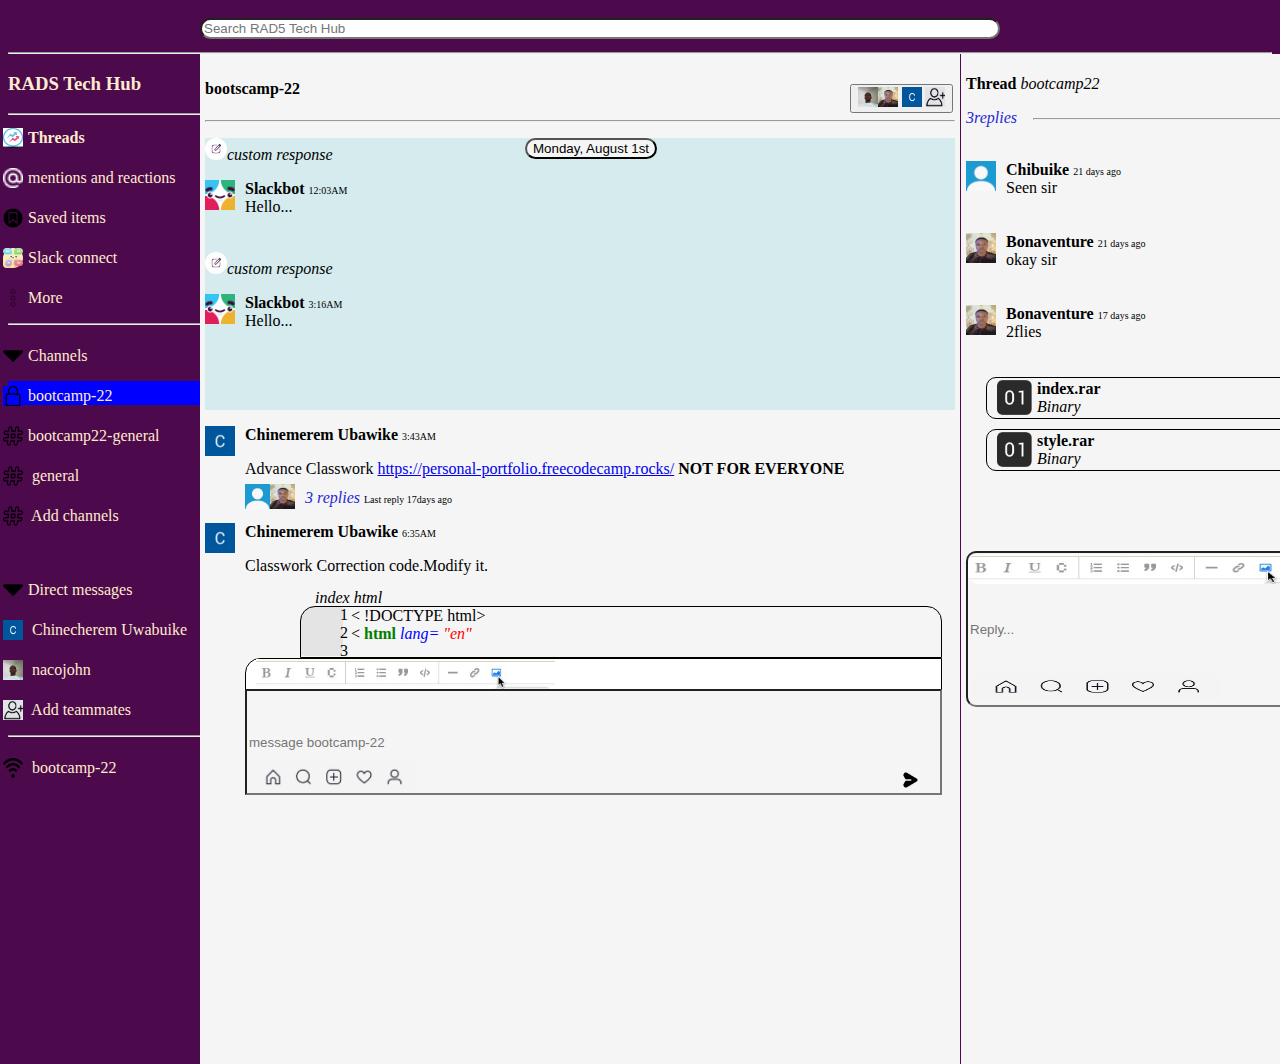
<file: captone1/index.html>
<!DOCTYPE html>
<html>
    <head>
        <title>CAPTONE PROJECT</title>

        <link rel="stylesheet" href="style.css">
        
    </head>

    <body>
        <input type="search" class="search" placeholder="Search RAD5 Tech Hub">
       <br><br>
        <hr
        >
        <section id="content">

        <div class="menu">

            <h3>RADS Tech Hub</h3>
            <hr>
           <b> <img src="trends.jpg" class="logo" alt="pixel">Threads</b>

           <p><img src="Vector (1).png" class="logo" alt="pixel">mentions and reactions</p>
            <p> <img src="save.png " class="logo" alt="pixel">Saved items</p>
           <p> <img src="slack.png" class="logo" alt="pixel">Slack connect</p>
           <p><img src="more.png" class="logo" alt="pixel">More</p>
           <hr>

          <p> <img src="sort-down.png" class="logo" alt="pixel">Channels</p> 
          <p class="boot"> <img src="lock.png" class="boot1" alt="pixel">bootcamp-22</p>
          <p><img src="hashtag.png" class="logo" alt="pixel">bootcamp22-general</p>
          <p><img src="hashtag.png" class="logo" alt="pixel"> general</p>
          <p><img src="hashtag.png" class="logo" alt="pixel"> Add channels</p>
          <br>
          <p><img src="sort-down.png" class="logo" alt="pixel">Direct messages</p>
          <p><img src="neche.png" class="logo" alt="pixel">  Chinecherem Uwabuike</p>
          <p><img src="nnanna.jpg" class="logo" alt="pixel">  nacojohn</p>
          <p><img src="add.jpg " class="logo" alt="pixel">   Add teammates</p>
          <hr>
          <p> <img src="wifi.png" class="logo" alt="pixel"> bootcamp-22</p>

        </div>

        </section>

        <section id="chats">
            <h4>bootscamp-22</h4>
            <button class="photos"><img src="nnanna.jpg" class="pix"><img src="bonaventure.jpg" class="pix"> <img src="neche.png" class="pix"> <img src="add.jpg" class="pix"></button>
            <hr>
            <div class="bot">
            <button class="date">Monday, August 1st</button>

            <p><img src="Group.png"  class="pencil" alt="pixel"><i>custom response</i></p>
            <img src="bot.png" class="ID" alt="pixel"> <p class="response"><b>Slackbot</b>
                <small>12:03AM</small><br>
            Hello...</p>

            <div class="bot2">
             <p><img src="Group.png"  class="pencil" alt="pixel"><i>custom response</i></p>
            <img src="bot.png" class="ID" alt="pixel"> <p class="response"><b>Slackbot</b>
                <small>3:16AM</small><br>
            Hello...</p>
            </p>
            </div>
            </div>

            <div>
                <img src="neche.png" class="ID" alt="pixel"> <p class="response"><b>Chinemerem Ubawike</b> <small>3:43AM</small></p>
                <P class="response">Advance Classwork <a href="https://personal-portfolio.freecodecamp.rocks/">https://personal-portfolio.freecodecamp.rocks/</a> <b>NOT FOR EVERYONE</b></P>
                <p><img src="blank.png" class="passport"><img src="bonaventure.jpg" class="passport"> </p>

                <p  id="replies"><i class="reply">3 replies</i> <small>Last reply 17days ago</small></p>


                <div class="reply2">
                <P><img src="neche.png" class="ID" alt="pixel"></P>                        <p class="response"><b>Chinemerem Ubawike</b> <small>6:35AM</small></p>
                <P class="response">Classwork Correction code.Modify it.</P> <br>

                <i class="code">  index html </i> <br>
                </div>
            </div>

        </section>
        
        <section id="message">

            <div>

            <ul  class="number">
                <li>1</li>
                <li>2</li>
                <li>3</li>
            </ul>

            </div>

            <div>
                
               
                <ol class="list">
                    <li class="in"> < !DOCTYPE html>

                    <li class="in">  < <b style="color:green ;">html</b> <i style="color:blue ;"> lang= </i>  <i style="color:red ;">"en"</i></li>

                    <li></li>
                </ol>
            </div>
                <div class="icons">
                    <img src="image-button.jpg" alt="pix" class="bold">
                    
                    
            </div>
               <input type="text" class="chat" placeholder="message bootcamp-22">
               <img src="icons.jpg" alt="pix" class=" low-icons">
               <img src="send.png" alt="pix" class="send1">
            <div>
                
            </div>
        </section>

        <section id="thread">
        <div>
                <div>
                <p><b>Thread</b> <i>bootcamp22</i></p>
                <p><i class="reply">3replies</i><hr class="line"></p>
                </div>

             <div>   
            <img src="blank.png" class="ID" alt="pixel"> <p class="response"><b>Chibuike</b>
                <small>21 days ago</small><br>
            Seen sir</p>
             </div>

             <div class="comment">
            <img src="bonaventure.jpg" class="ID" alt="pixel"> <p class="response"><b>Bonaventure</b>
                <small>21 days ago</small><br>
            okay sir</p>
             </div>
        </div>

             <div class="comment3">
            <img src="bonaventure.jpg" class="ID" alt="pixel"> <p class="response"><b>Bonaventure</b>
                <small>17 days ago</small><br>
            2flies</p>

            </div>
                                                   
            <div class="zip">
                <img src="01icon.png" alt="pix" class="noicon">
                <p class="index"> <b> index.rar</b><br> <i>Binary</i></p>
            </div>

                <div class="zip2">
                    <img src="01icon.png" alt="pix" class="noicon">
                    <p class="index"> <b> style.rar</b><br> <i>Binary</i></p>
                </div>

          
            <div>
                <img src="image-button.jpg" alt="pix" class="bold2">
                <input type="text" class="chats2" placeholder="Reply... ">

                <img src="send.png" alt="pix" class="send">
            </div>
               <img src="icons.jpg" alt="pix" class="low-icons2">
            


    
        </section>
    </body>
</html>
</file>
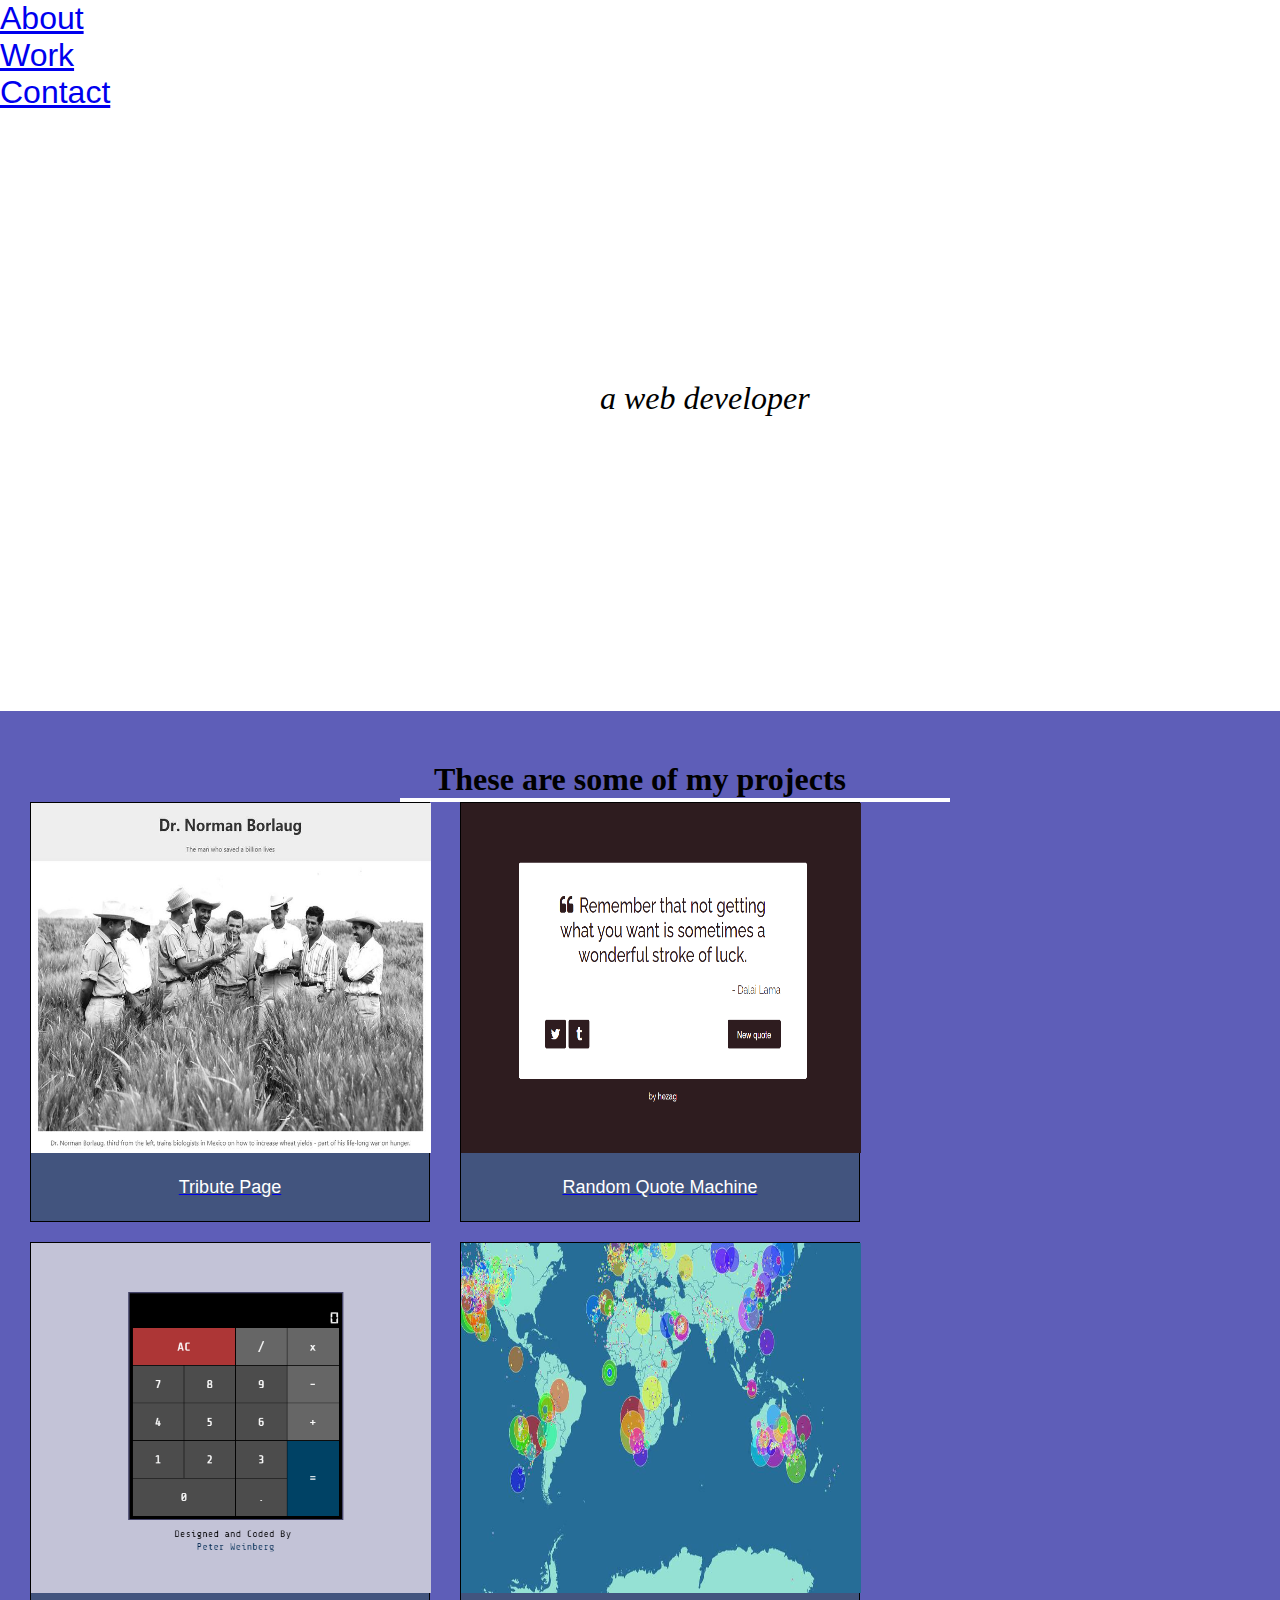
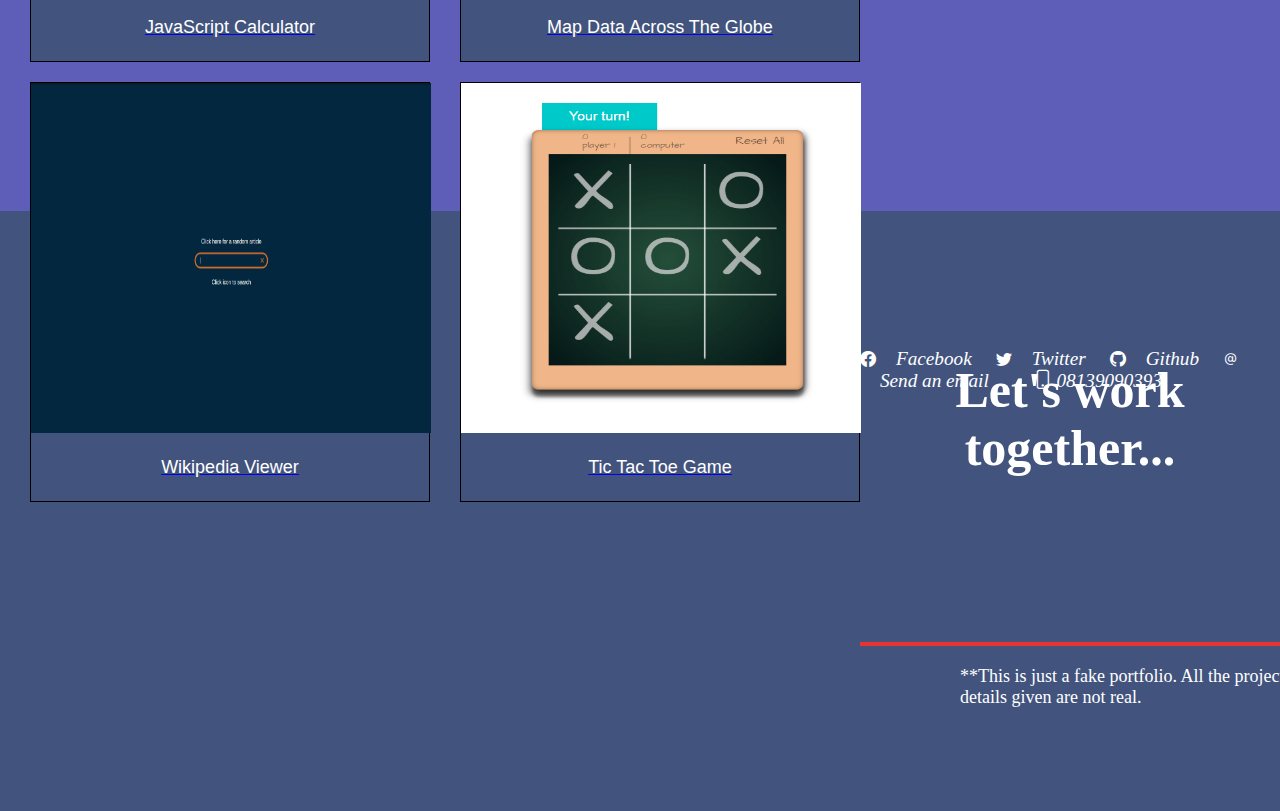
<file: classwork10/index.html>
<!DOCTYPE html>
<html lang="en">
<head>
    <meta charset="UTF-8">
    <meta http-equiv="X-UA-Compatible" content="IE=edge">
    <meta name="viewport" content="width=device-width, initial-scale=1.0">
    <title>My Profile</title>
    <!-- CSS only -->
<link href="https://cdn.jsdelivr.net/npm/bootstrap@5.2.0/dist/css/bootstrap.min.css" rel="stylesheet" integrity="sha384-gH2yIJqKdNHPEq0n4Mqa/HGKIhSkIHeL5AyhkYV8i59U5AR6csBvApHHNl/vI1Bx" crossorigin="anonymous">
<link rel="stylesheet" href="https://cdn.jsdelivr.net/npm/bootstrap-icons@1.9.1/font/bootstrap-icons.css">

<link rel="stylesheet" href="style.css">
</head>

<body>
  
    <ul class="nav justify-content-end bg-danger link-light fixed-top">
        <li class="nav-item">
          <a class="nav-link active  link-light" aria-current="page" href="#">About</a>
        </li>
        <li class="nav-item">
          <a class="nav-link link-light" href="#">Work</a>
        </li>
        <li class="nav-item">
          <a class="nav-link link-light" href="#">Contact</a>
        
      </ul>

  

      <div  class="bg-dark">
        <h1 class=" name text-white">Hey I Am Antimorale</h1>
        <i class="position text-danger">a web developer</i>

      </div>

      <section class="main">
        <h1 class="projects text-white" >These are some of my projects</h1>
        <hr class="line">

        <div class="container-fluid">
          <div class="first-div" id="div2">
            <a href="#"><img src="tribute.jpg" alt="pix" id="img" width="400px" height="350px"><p id="tags">Tribute Page</p></a>

          </div>

          <div class="sec-div" id="div2">
            <a href="#"><img src="random-quote-machine.png" alt="pix" id="img" width="400px" height="350px"><p id="tags">Random Quote Machine</p></a>

        </div>

          <div class="third-div" id="div2">
            <a href="#"><img src="calc.png" alt="pix" id="img" width="400px" height="350px"><p id="tags">JavaScript Calculator</p></a>

          </div>

          <div class="fourth-div" id="div2">
            <a href="#"><img src="map.jpg" alt="pix" id="img" width="400px" height="350px"><p id="tags">Map Data Across The Globe</p></a>

          </div>

          <div class="fifth-div" id="div2">
            <a href="#"><img src="wiki.png" alt="pix" id="img" width="400px" height="350px"><p id="tags">Wikipedia Viewer</p></a>

          </div>

          <div class="sixth-div" id="div2">
            <a href="#"><img src="tic-tac-toe.png" alt="pix" id="img" width="400px" height="350px"><p id="tags">Tic Tac Toe Game</p></a>

          </div>

          <button type="button" class="btn btn-outline-danger"><a href="#" class="show-link">Show All > </a> </button>

        </div>

      </section>

      <footer class="foot">
        <h1 class="quote">Let's work together...</h1>
        <i class="ques">How do you take your coffee?</i> 

        <div class="container">
          <i class="bi bi-facebook position-relative"><a href="#"  class="icon">Facebook</a></i>

        <i class="bi bi-twitter position-relative"><a href="https://twittter.com/camilllus_danie?s=09"  class="icon">Twitter</a></i>

        <i class="bi bi-github position-relative"><a href="https://antimorale30.github.io" class="icon">Github</a></i>

        <i class="bi bi-at position-relative"><a href="https://camillusdanilla70@gmail.com"  class="icon">Send an email</a></i>

        <i class="bi bi-phone icon position-relative"> 08139090393</i>

        </div>

        <hr class="divider">

        <p class="closing">**This is just a fake portfolio. All the projects and contact details given are not real.</p>

        <p class="copy">© Created for freeCodeCamp </p>

        

      </footer>

 
        
      
</body>
</html>
</file>
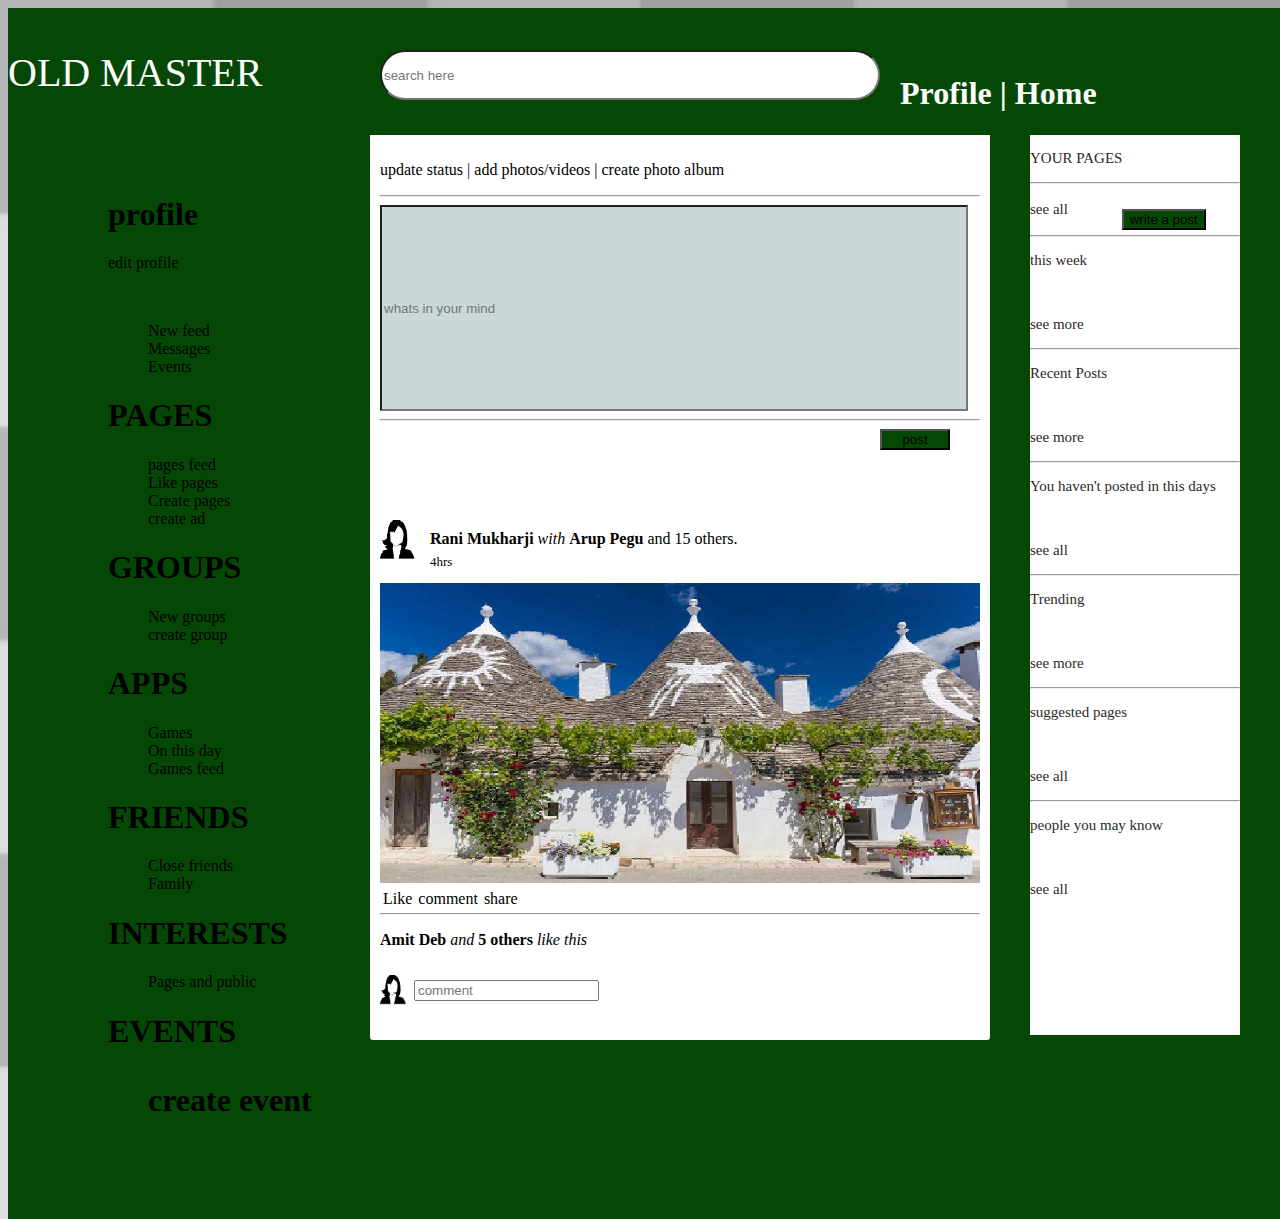
<file: classwork9/index.html>
<!DOCTYPE html>
<html>
    <head>
        <title>https://miniyadav1.github.io/restaurant/facebook1/</title>

        <link rel="stylesheet" href="style.css">
    </head>

    <body>
      <div class="head">
        <p class="old">OLD MASTER</p>
        

        <input type="search" class="searchbox" placeholder="search here">
      <div class="profile"><h1>Profile | Home</h1></div>



      <section id="first">
        <div>
          <h1>profile</h1>
          <p>edit profile</p><br>
        <ul>
          <li>New feed</li>
          <li>Messages</li>
          <li>Events</li>
        </ul>


          <h1>PAGES</h1>
        <ul>
          <li>pages feed</li>
          <li>Like pages</li>
          <li>Create pages</li>
          <li>create ad</li>
        </ul>


          <h1>GROUPS</h1>

        <ul>
          <li>New groups</li>
          <li>create group</li>
        </ul>



          <h1>APPS</h1>
        <ul>
          <li>Games</li>
          <li>On this day</li>
          <li>Games feed</li>
        </ul>

          <h1>FRIENDS</h1>
        <ul>
          <li>Close friends</li>
          <li>Family</li>
        </ul>

          <h1>INTERESTS</h1>
        <ul>
          <li>Pages and public</li>
        </ul>

          <h1>EVENTS<h1>
        <ul>
          <li>create event</li>
        </ul>

        </div>

      </section>

      <section id="second">

        <div class="mind">
          <p>update status | add photos/videos | create photo album</p><hr>
          
         
          <input type="text" class="text" placeholder="whats in your mind"><hr>
          

          <button class="post">post</button>

        </div>


        <div id="rani">
          <img src="girl.png" alt="girl" class="girl">
          <p class="name"><b>Rani Mukharji </b>  <i>with</i> <b>Arup Pegu</b> and 15 others. </p>

          <p class="time">4hrs</p>

          <img src="house.png" alt="house" class="house">
          <br>

          <p id="like">Like</p>
          <P id="comment">comment</P>
          <p id="share">share</p><br>
          <hr>

          <p><b>Amit Deb</b> <i>and</i> <b>5 others </b><i>like this</i></p>

          <img src="girl.png" alt="girl" class="girl2">

          <input type="text" class="reply" placeholder="comment">

        
        </div>

      </section>


      <section id="third">

        <p>
          YOUR PAGES
        </p><hr>


        <p>see all <button class="write">write a post </button></p>
        <hr>
         <p>this week</p><br> 
         <p>see more</p>

         <hr>

         <p>Recent Posts</p><br>

         <p>see more</p>
         <hr>
         <p>You haven't posted in this days</p><br>

         <p> see all</p>
         <hr>

         <p>Trending</p><br>

         <p>see more</p><hr>


         <p>suggested pages</p><br>

         <p>see all</p>
         <hr>

         <p>people you may know</p><br>

         <p>see all</p>


      </section>
    </body>
</html>
</file>
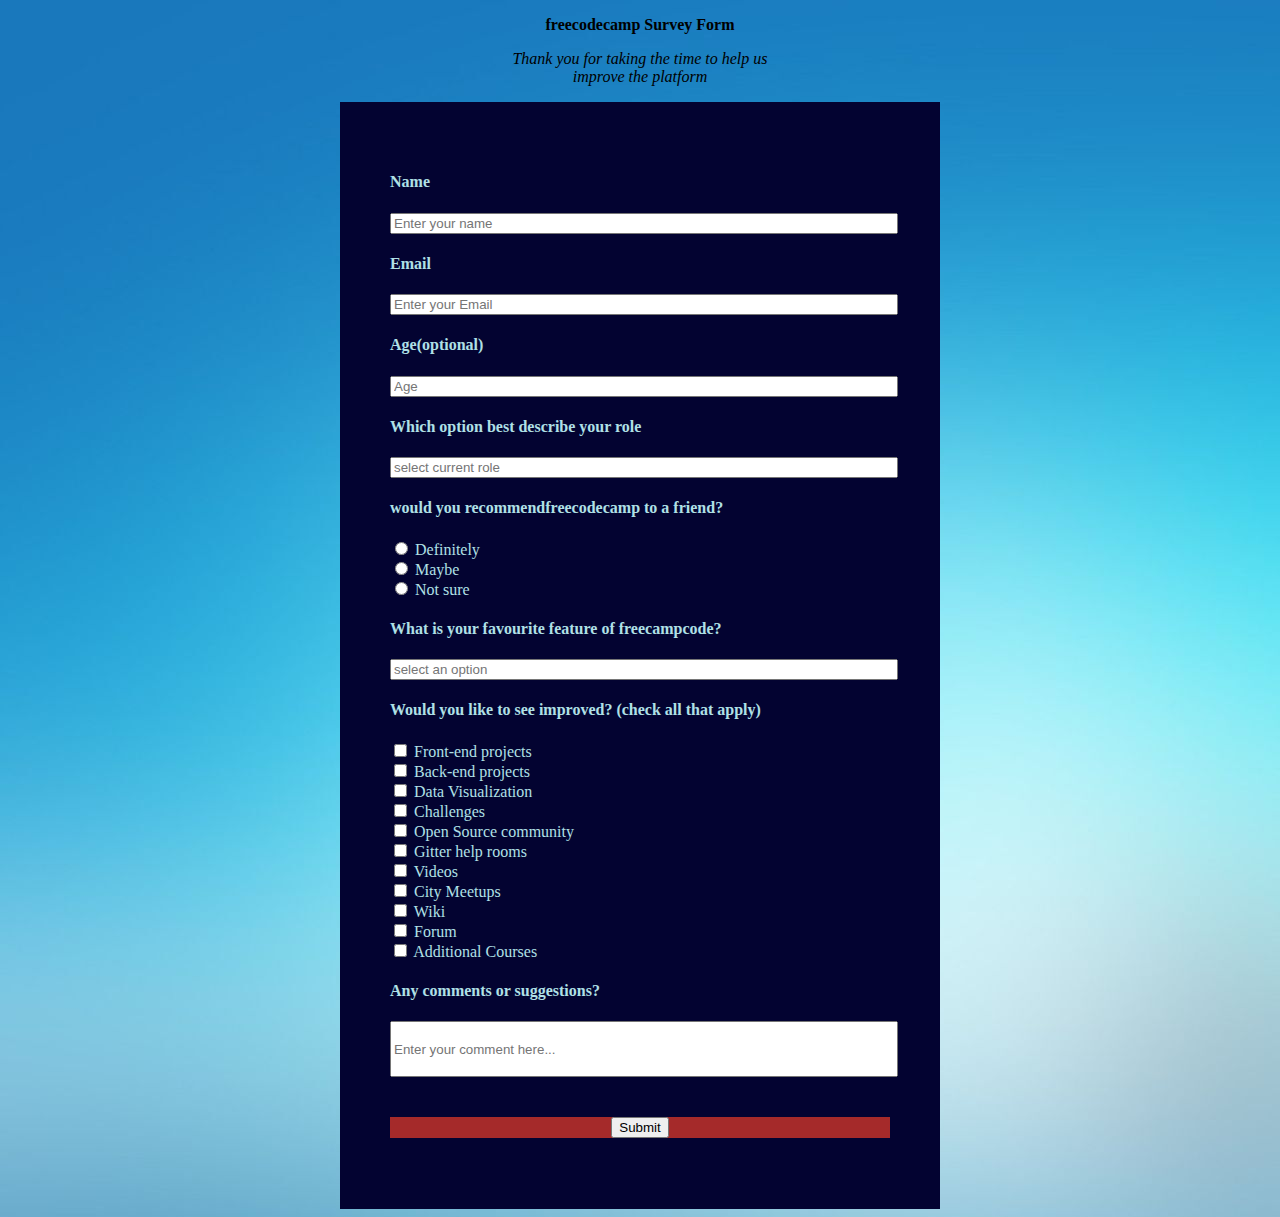
<file: form/form.html>
<!DOCTYPE html>
<html>
    <head>
        <link rel="stylesheet" href="form.css">

        <title>Form</title>
    </head>

    <body>
<div class=" head">
        <p><b>freecodecamp Survey Form</b></p>
        <p><i>Thank you for taking the time to help us <br> improve the platform</i></p>

</div>
        <section>
        <form action="">
            <div class="top">
           <h4><label for="fullname"> Name</label></h4> 
            <input type="text" id="Name" name="name" placeholder="Enter your name"><br>

            <h4><label for="Email">Email</label></h4>
            <input type="Email" id="Email" name="Email" placeholder="Enter your Email"><br>

           <h4> <label for="Age">Age(optional)</label></h4>
            <input type="number" id="Age" name="Age" placeholder="Age"><br>

           <h4> <label for="which option">Which option best describe your role</label></h4>
            <input type="Which option" id="opt" name="which opt" placeholder="select current role"><br>
    
            </div>
          <h4 class="que">would you recommendfreecodecamp to a friend?</h4>
            <input type="radio" id="1st" name="ques">
            <label for="definitely">Definitely</label><br>

           <input type="radio" id="2nd" name="ques">
            <label for="maybe"> Maybe</label><br>

            <input type="radio" id="3rd" name="ques">
            <label for="Not sure">Not sure</label><br>

            <label for="select"><h4>What is your favourite feature of freecampcode?</h4></label>
            <input type="text" id="norm" name="norm" placeholder="select an option"><br>
            <div>
            <h4> Would you like to see improved? (check all that apply)</h4> 
            <input type="checkbox" name="opt" id="frontend">
            <label for="frontend" >Front-end projects</label><br>

            <input type="checkbox" name="opt" id="backend">
            <label for="backend"> Back-end projects</label><br>

            <input type="checkbox" name="opt" id="data">
            <label for="data">Data Visualization</label><br>

            <input type="checkbox" name="opt" id="challenges">
            <label for="challenges">Challenges</label><br>

            <input type="checkbox" name="opt" id="open">
            <label for="open">Open Source community</label><br>

            <input type="checkbox" name="opt" id="gitter">
            <label for="gitter">Gitter help rooms</label><br>

            <input type="checkbox" name="opt" id="videos">
            <label for="videos">Videos</label><br>

            <input type="checkbox" name="opt" id="city">
            <label for="city"> City Meetups</label><br>

            <input type="checkbox" name="opt" id="wiki">
            <label for="wiki">Wiki</label><br>

            <input type="checkbox" name="opt" id="forum">
            <label for="forum">Forum</label><br>

            <input type="checkbox" name="opt" id="courses">
            <label for="courses">Additional Courses</label><br>
            </div>

            <label for="additional"><h4>Any comments or suggestions?</h4></label>
            <input type="comment" name="comment" id="comment" placeholder="Enter your comment here..."><br><br>
            
<div class="submit">
           <h4> <input type="Submit" value="Submit" ></h4>
</div>


</form>
</section>
    </body>
</html>
</file>
<file: captone1/style.css>
body{
    background-color: rgb(76, 9, 76);
    overflow-x: hidden;
    height: 100%;    
    box-sizing: border-box;
}



small{
    font-size: x-small;
}

.search{
    width: 800px;
    position: absolute;
    left: 200px;
    margin-top: 10px;
   border-top-left-radius: 15px;
   border-top-right-radius: 15px;
   border-bottom-left-radius: 15px;
   border-bottom-right-radius: 15px;


}

.line{
    position: relative;
    left: 30px;
    bottom: 25px;
    width: 300px;

}
.logo{
    width: 20px;
    height: 20px;
    position: relative;
    top: 5px;
    right: 5px;
}

.menu{
    color: blanchedalmond;
    width: 200px;
}
.boot{
    background-color: blue;
 
}

.boot1{
    background-color: blue;
    width: 20px;
    height: 20px;
    position: relative;
    top: 5px;
    right: 5px;
    
}

#content{
    width: 200px;
}

#chats{
    position: absolute;
    left: 200px;
    top: 44px;
    background-color: whitesmoke;
    width: 750px;
    height: 1000px;
    padding: 5px;
    margin-top: 10px;
}

.comment{
    position: relative;
        bottom:30px;
}
 .comment3{
    position: relative;
    bottom:60px;
}
 
.bot2{
    position: relative;
    bottom: 30px;
}

#thread{
    position: absolute;
    left: 961px;
    top: 44px;
    background-color: whitesmoke;
    width: 375px;
    height: 1000px;
    padding: 5px;
    margin-top: 10px;

}

.ID{
    width: 30px;
    height: 30px;
    
    

}

.pencil{
    width: 22px;
    height: 22px;
}

.response{
position: relative;
left: 40px;
bottom:50px;
}

.bot{
background-color: rgb(214, 235, 238);

}

.photos{
    position: absolute;
    top: 30px;
    left: 650px;
}
.pix{
    width: 20px;
    height: 20px;
}

.passport{
    width: 25px;
    height: 25px;
    position: relative;
    left: 40px;
    bottom: 60px;
}
.reply{
    color:rgb(40, 40, 212);

}

#replies{
position: relative;
left: 100px;
bottom:100px;


}

.reply2{
    position: relative;
    bottom: 100px;
}

.date{
    border-bottom-left-radius: 15px;
    border-bottom-right-radius: 15px;
    border-top-left-radius: 15px;
    border-top-right-radius: 15px;
    position: absolute;
    left: 325px;
    background-color: whitesmoke;
}


#message{
    width: 500px;
    height: 30px;
    position: absolute;
    left: 200px;
    top: 650px;

}
.code{
    position: relative;
    bottom: 70px;
    left: 110px;
}

li{
list-style: none;
}
.list{
    position: relative;
    bottom: 60px;
    left: 100px;
    border:solid 1px;
    border-top-right-radius:15px ;
    border-top-left-radius: 15px;
    height: 50px;
    width: 600px;
    border: solid 1px;




}

.number{
    height: 50px;
    background-color: rgb(228, 228, 228);
    width: 3px;
    border-radius: 10%;
    position:absolute;
    border-top-left-radius: 15px;
    top: -60px;
    left: 100px;
    }

    .in{
        position: relative;
        left: 10px;
    }

    .icons{
        background-color:white;
        height: 30px;
        width: 695px;
        position: relative;
        left: 45px;
        bottom: 76px;
        border-top-left-radius: 15px;
        border: solid 1px;
        
    }

    .bold{
        height: 30px;
        position: relative;
        left: 10px;

    }

    .chat{
        width: 689px;
        height: 100px;
        position: relative;
        left:45px;
        background-color: whitesmoke;
        bottom: 77px;
    }
.low-icons{
    height: 30px;
    position: relative;
    bottom: 110px;
    left: 50px;
}

.zip{

    width: 350px;
    height: 40px;
    border: solid 1px;
    position: relative;
    left: 20px;
    bottom: 90px;
    border-bottom-left-radius: 10px;
    border-bottom-right-radius: 10px;
    border-top-left-radius: 10px;
    border-top-right-radius: 10px;


}

.noicon{
    width: 35px;
    height: 35px;
    position: relative;
    left: 10px;
    top: 2px;
}

.index{
    position: relative;
    left: 50px;
    bottom: 53px;

}

.zip2{

    width: 350px;
    height: 40px;
    border: solid 1px;
    position: relative;
    left: 20px;
    bottom: 80px;
    border-bottom-left-radius: 10px;
    border-bottom-right-radius: 10px;
    border-top-left-radius: 10px;
    border-top-right-radius: 10px;

    }




.bold2{
position: absolute;
left: 7px;
top: 500px;
width: 370px;
height: 30px;
border-bottom-left-radius: 10px;
border-bottom-right-radius: 10px;
border-top-left-radius: 10px;
border-top-right-radius: 10px;

}

.low-icons2{
position: absolute;
top: 620px;
width: 250px;
height: 25px;
right: 125px;
border-bottom-left-radius: 10px;
border-bottom-right-radius: 10px;
border-top-left-radius: 10px;
border-top-right-radius: 10px;

}


.chats2{
height: 150px;
width: 370px;
border-bottom-left-radius: 10px;
border-bottom-right-radius: 10px;
border-top-left-radius: 10px;
border-top-right-radius: 10px;
background-color: whitesmoke;


}

.send{
    width: 20px;
    height: 20px;
    position: absolute;
    top:625px;
    left: 350px;
}

.send1{
    width: 20px;
    height: 20px;
    position: absolute;
    bottom:-110px;
    left: 700px;
}
</file>
<file: classwork10/style.css>
* {
    margin: 0;
    padding: 0;
    box-sizing: border-box;
}

.nav-item {
    font-size: xx-large;
    font-family: Arial, Helvetica, sans-serif;
}

.name {
    font-size: 60px;
    position: relative;
    text-align: center;
    color: #ffffff;
    top: 200px;


}

.position {
    font-size: xx-large;
    position: relative;
    text-align: center;
    left: 600px;
    top: 200px;

}

.bg-dark {
    height: 600px;
}

.main {
    background-color: rgb(94, 94, 184);

    height: 1100px;

}

.projects {
    text-align: center;
    padding-top: 50px;
}

.line {
    width: 550px;
    position: relative;
    left: 400px;
    border: solid 2px;
    color: white;
}

#div2 {
    float: left;
    margin-left: 30px;
    margin-bottom: 20px;
    border: 1px solid;
    width: 400px;
    height: 420px;
    background-color: #42547e;

}

.img {
    text-decoration: none;
}

#tags {
    text-align: center;
    padding-top: 20px;
    color: #ffffff;
    font-size: large;
    font-family: Impact, Haettenschweiler, 'Arial Narrow Bold', sans-serif;
}

.btn {
    background-color: #42547e;
    color: #ffffff;
    border-color: #42547e;
    height: 40px;
    width: 150px;
    position: relative;
    left:650px ;
    top: 30px;
}

.show-link{
    color: #ffffff;
    text-decoration: none;
    font-family: Impact, Haettenschweiler, 'Arial Narrow Bold', sans-serif;
}

.foot{
    background-color: #42547e;
    color: #ffffff;
    height: 600px;
}

.quote{
    text-align: center;
    position: relative;
    top: 150px;
    font-size: 50px;
  
}

.ques{
    text-align: center;
    position: relative;
    left: 550px;
    top: 150px;
    font-size:large;
}

.icon{
    margin: 20px;
    font-size: larger;
    color: #ffffff;
    text-decoration: none;

}
.bi{
    top: 200px;
    left: 180px;
}

.divider{
    border: solid 2px;
    position: relative;
    top:250px ;
    border-color: rgb(232, 51, 51);
}
.closing{
    position: relative;
    top: 270px;
    left: 100px;
    font-size: large;
}
.copy{
    position: relative;
    top: 230px;
    left: 900px;
    font-size: large;
}
/******mobile devices*****/
@media(min-width:372px; max-width:576px;){
.main{
    height:200px ;
}
}
</file>
<file: classwork9/style.css>
.head{
    background-color: rgb(5, 72, 5);
    padding-top: 0.5px;
    padding-bottom: 0.5px;
    width: 1400px;
    
    
}
.searchbox{
 position: absolute;
    border-radius: 50px;
    top: 50px;
    width: 500px;
    height: 50px;
    left: 380px;
    

    }

    body{
        background-image: url(background.jpg);
        background-repeat: no-repeat;
        background-size: cover;
        height: 400px;
        width: 1200px;
        overflow-x:hidden ;
    }
    li{
        list-style-type: none;
        font-family: verdana;
    }

.old{
    font-size:  40px;
    color: white;
}

.profile{
    display: flex;
    left: 900px;
    position: absolute;
    top: 6%;
    color: white;
}

#first{
    margin: 100px;

}

.time{
    font-size: small;
    position: relative;
    left: 50px;
}

.post{
    background-color: rgb(5, 72, 5);
    width: 70px;
   position: relative;left: 500px;
}
.girl{
    height: 40px;
    width: 40px;
    position: relative;
    top: 60px;
}

.text{
    width: 580px;
    height: 200px;
    background-color: rgb(202, 216, 218);
}


    


.mind{
    top: 135px;
    left: 370px;
    position: absolute;
    width: 600px;
    height: 300px;
    background-color: white;
    padding: 10px;

}

#like{
    float: left;
    margin: 3px;   
}

#comment{
    float: left;
    margin: 3px;   

}
#share{
    float: left;
    margin: 3px;   

}



.house{
    width: 600px;
    height: 300px;

}

#rani{
    top: 450px;
    left: 370px;
    position: absolute;
    background: white;
    width: 600px;
    height: 580px;
    border-radius: 3px/3px;
    padding-left: 10px;
    padding-right: 10px;
    padding-top: 10px;
    margin-bottom: 20px;
}
    

.girl2{
    width: 30px;
    height: 30px;
    position: relative;
   top: 10px; 

    }

.name{
    left: 50px; 
position: relative;
top: 10px;
}

#third{
    top: 135px;
    left: 1030px;
    width: 210px;
    height: 900px;
    position: absolute;
    font-family: verdana;
    color: rgb(44, 40, 40);
    font-size: 15px;
    background-color: white;

}
.write{
    position: relative;
    left: 50px;
    background-color: rgb(5, 72, 5);
    top: 10px;
}
</file>
<file: form/form.css>
body{
    background-image: url(background.jpg);

    }


    section{
        width: 500px;
        background-color: rgb(3, 3, 49);
        color: white;
        margin-left: auto;
        margin-right: auto;
        padding: 50px;
        color: powderblue;
    
    }

    .head{
        text-align: center;
    }

    .submit{
        text-align: center;
        background-color: brown;
        width: 500px;
        border-block: none;
    }

    #Name{
        width: 500px;
    }

    #comment{
        width: 500px;
        height: 50px;
    }

    #Age{
        width: 500px;
    }

    #Email{
        width: 500px;
    }

    #opt{
        width: 500px;
    }

    .que{
        width: 500px;
    }

    #norm{
        width: 500px;
    }
</file>
